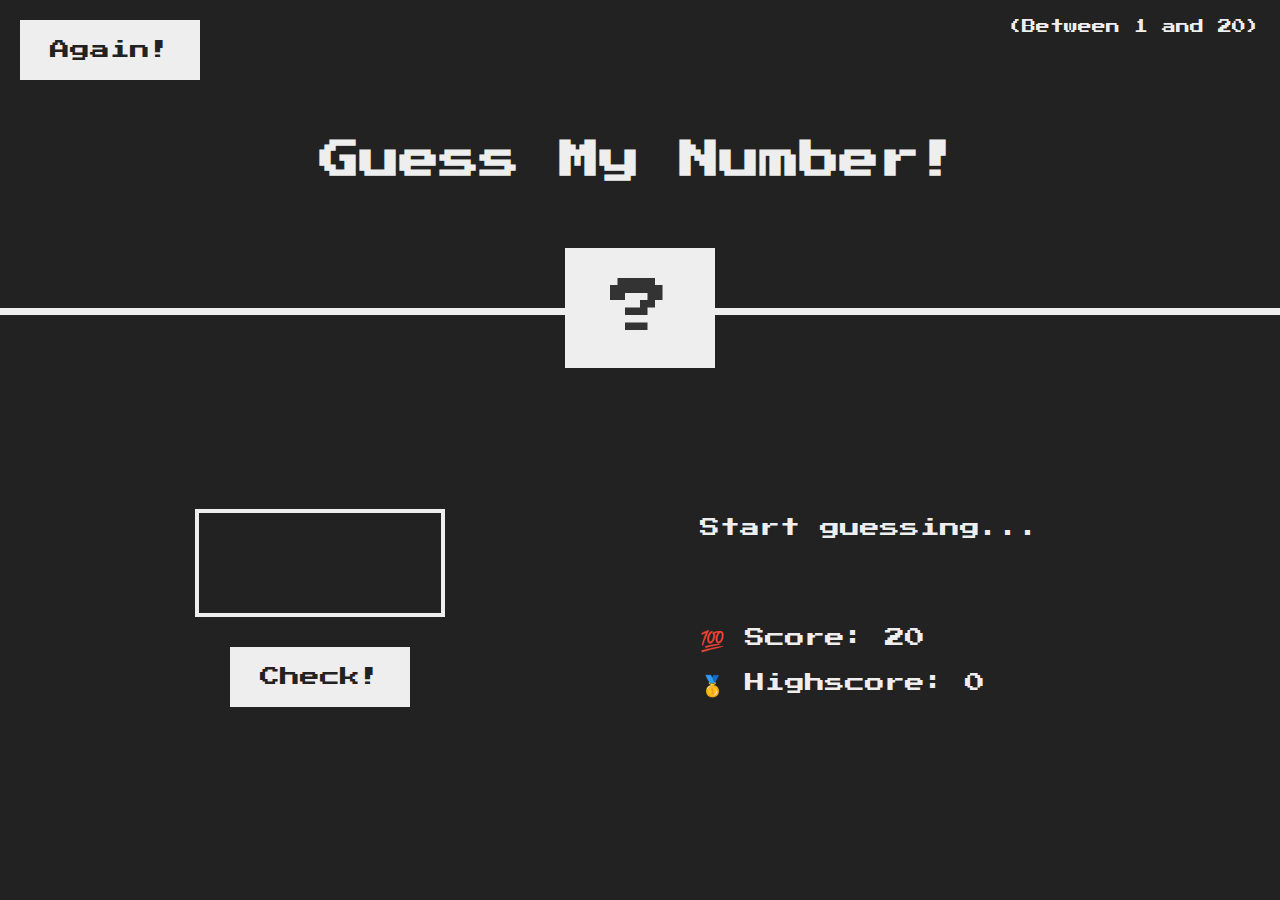
<file: index-guess.html>
<!DOCTYPE html>
<html lang="en">
  <head>
    <meta charset="UTF-8" />
    <meta name="viewport" content="width=device-width, initial-scale=1.0" />
    <meta http-equiv="X-UA-Compatible" content="ie=edge" />
    <link rel="stylesheet" href="style-guess.css" />
    <title>Guess My Number!</title>
  </head>
  <body>
    <header>
      <h1>Guess My Number!</h1>
      <p class="between">(Between 1 and 20)</p>
      <button class="btn again">Again!</button>
      <div class="number">?</div>
    </header>
    <main>
      <section class="left">
        <input type="number" class="guess" />
        <button class="btn check">Check!</button>
      </section>
      <section class="right">
        <p class="message">Start guessing...</p>
        <p class="label-score">💯 Score: <span class="score">20</span></p>
        <p class="label-highscore">
          🥇 Highscore: <span class="highscore">0</span>
        </p>
      </section>
    </main>
    <script src="script-guess.js"></script>
  </body>
</html>
</file>
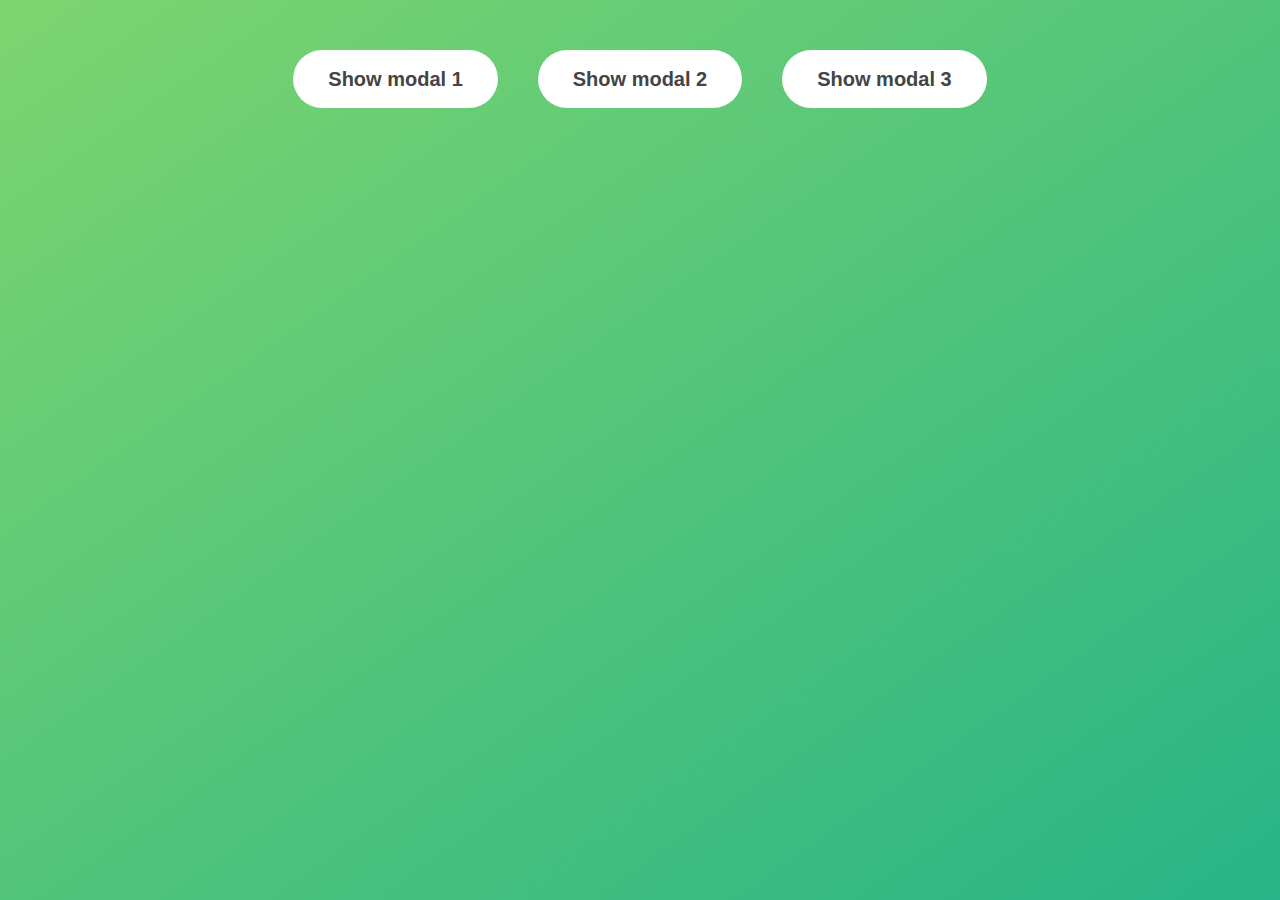
<file: index-modal.html>
<!DOCTYPE html>
<html lang="en">
  <head>
    <meta charset="UTF-8" />
    <meta name="viewport" content="width=device-width, initial-scale=1.0" />
    <meta http-equiv="X-UA-Compatible" content="ie=edge" />
    <link rel="stylesheet" href="style-modal.css" />
    <title>Modal window</title>
  </head>
  <body>
    <button class="show-modal">Show modal 1</button>
    <button class="show-modal">Show modal 2</button>
    <button class="show-modal">Show modal 3</button>

    <div class="modal hidden">
      <button class="close-modal">&times;</button>
      <h1>I'm a modal window 😍</h1>
      <p>
        Lorem ipsum dolor sit amet, consectetur adipisicing elit, sed do eiusmod
        tempor incididunt ut labore et dolore magna aliqua. Ut enim ad minim
        veniam, quis nostrud exercitation ullamco laboris nisi ut aliquip ex ea
        commodo consequat. Duis aute irure dolor in reprehenderit in voluptate
        velit esse cillum dolore eu fugiat nulla pariatur. Excepteur sint
        occaecat cupidatat non proident, sunt in culpa qui officia deserunt
        mollit anim id est laborum.
      </p>
    </div>
    <div class="overlay hidden"></div>

    <script src="script-modal.js"></script>
  </body>
</html>
</file>
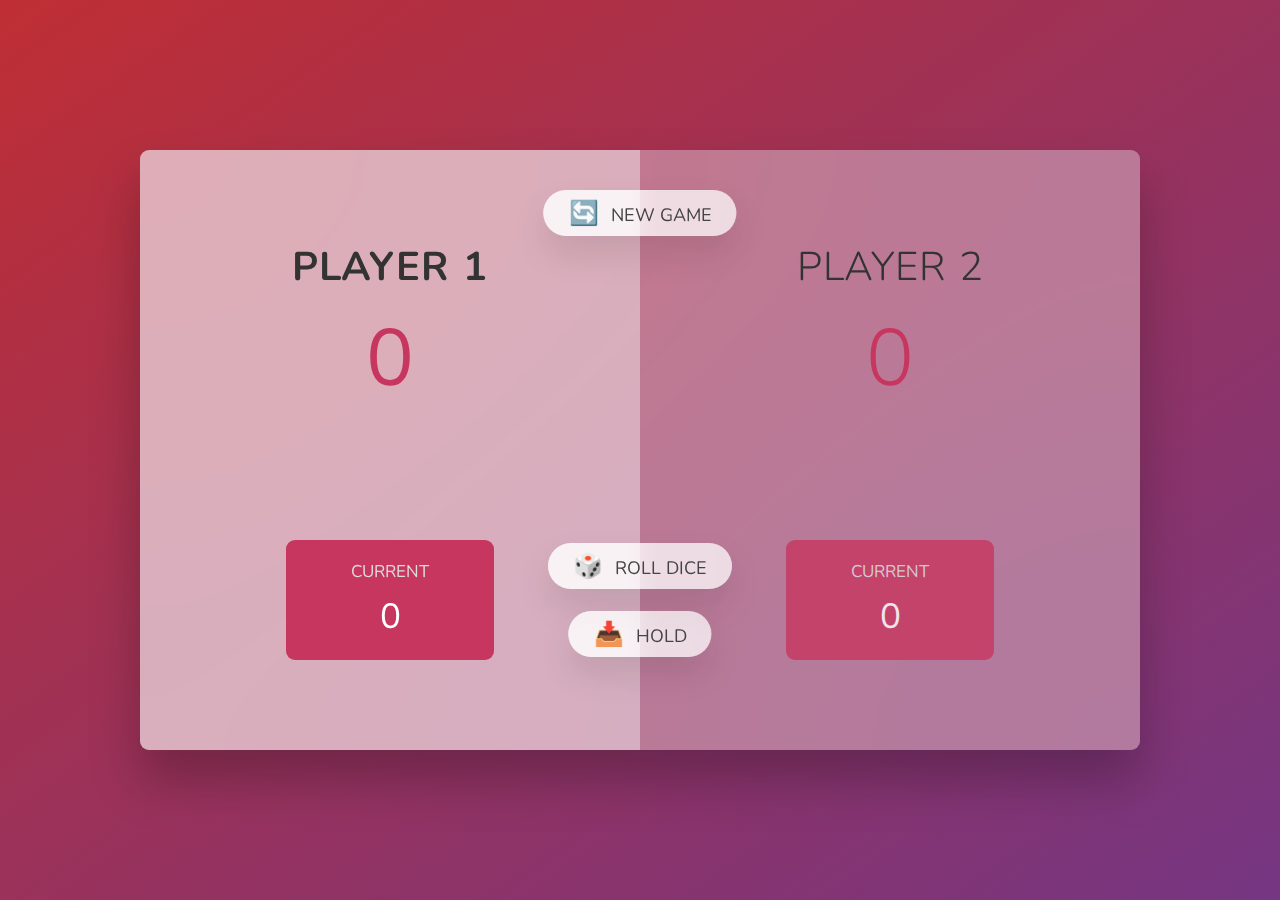
<file: index-rollfun.html>
<!DOCTYPE html>
<html lang="en">
  <head>
    <meta charset="UTF-8" />
    <meta name="viewport" content="width=device-width, initial-scale=1.0" />
    <meta http-equiv="X-UA-Compatible" content="ie=edge" />
    <link rel="stylesheet" href="style-rollfun.css" />
    <title>Rolling Fun</title>
  </head>
  <body>
    <main>
      <section class="player player--0 player--active">
        <h2 class="name" id="name--0">Player 1</h2>
        <p class="score" id="score--0">43</p>
        <div class="current">
          <p class="current-label">Current</p>
          <p class="current-score" id="current--0">0</p>
        </div>
      </section>
      <section class="player player--1">
        <h2 class="name" id="name--1">Player 2</h2>
        <p class="score" id="score--1">24</p>
        <div class="current">
          <p class="current-label">Current</p>
          <p class="current-score" id="current--1">0</p>
        </div>
      </section>

      <img src="assets/dice-5.png" alt="Playing dice" class="dice" />
      <button class="btn btn--new">🔄 New game</button>
      <button class="btn btn--roll">🎲 Roll dice</button>
      <button class="btn btn--hold">📥 Hold</button>
    </main>
    <script src="script-rollfun.js"></script>
  </body>
</html>
</file>
<file: style-guess.css>
@import url('https://fonts.googleapis.com/css?family=Press+Start+2P&display=swap');

* {
  margin: 0;
  padding: 0;
  box-sizing: inherit;
}

html {
  font-size: 62.5%;
  box-sizing: border-box;
}

body {
  font-family: 'Press Start 2P', sans-serif;
  color: #eee;
  background-color: #222;
  /* background-color: #60b347; */
}

/* LAYOUT */
header {
  position: relative;
  height: 35vh;
  border-bottom: 7px solid #eee;
}

main {
  height: 65vh;
  color: #eee;
  display: flex;
  align-items: center;
  justify-content: space-around;
}

.left {
  width: 52rem;
  display: flex;
  flex-direction: column;
  align-items: center;
}

.right {
  width: 52rem;
  font-size: 2rem;
}

/* ELEMENTS STYLE */
h1 {
  font-size: 4rem;
  text-align: center;
  position: absolute;
  width: 100%;
  top: 52%;
  left: 50%;
  transform: translate(-50%, -50%);
}

.number {
  background: #eee;
  color: #333;
  font-size: 6rem;
  width: 15rem;
  padding: 3rem 0rem;
  text-align: center;
  position: absolute;
  bottom: 0;
  left: 50%;
  transform: translate(-50%, 50%);
}

.between {
  font-size: 1.4rem;
  position: absolute;
  top: 2rem;
  right: 2rem;
}

.again {
  position: absolute;
  top: 2rem;
  left: 2rem;
}

.guess {
  background: none;
  border: 4px solid #eee;
  font-family: inherit;
  color: inherit;
  font-size: 5rem;
  padding: 2.5rem;
  width: 25rem;
  text-align: center;
  display: block;
  margin-bottom: 3rem;
}

.btn {
  border: none;
  background-color: #eee;
  color: #222;
  font-size: 2rem;
  font-family: inherit;
  padding: 2rem 3rem;
  cursor: pointer;
}

.btn:hover {
  background-color: #ccc;
}

.message {
  margin-bottom: 8rem;
  height: 3rem;
}

.label-score {
  margin-bottom: 2rem;
}
</file>
<file: style-modal.css>
* {
  margin: 0;
  padding: 0;
  box-sizing: inherit;
}

html {
  font-size: 62.5%;
  box-sizing: border-box;
}

body {
  font-family: sans-serif;
  color: #333;
  line-height: 1.5;
  height: 100vh;
  position: relative;
  display: flex;
  align-items: flex-start;
  justify-content: center;
  background: linear-gradient(to top left, #28b487, #7dd56f);
}

.show-modal {
  font-size: 2rem;
  font-weight: 600;
  padding: 1.75rem 3.5rem;
  margin: 5rem 2rem;
  border: none;
  background-color: #fff;
  color: #444;
  border-radius: 10rem;
  cursor: pointer;
}

.close-modal {
  position: absolute;
  top: 1.2rem;
  right: 2rem;
  font-size: 5rem;
  color: #333;
  cursor: pointer;
  border: none;
  background: none;
}

h1 {
  font-size: 2.5rem;
  margin-bottom: 2rem;
}

p {
  font-size: 1.8rem;
}

/* -------------------------- */
/* CLASSES TO MAKE MODAL WORK */
.hidden {
  display: none;
}

.modal {
  position: absolute;
  top: 50%;
  left: 50%;
  transform: translate(-50%, -50%);
  width: 70%;

  background-color: white;
  padding: 6rem;
  border-radius: 5px;
  box-shadow: 0 3rem 5rem rgba(0, 0, 0, 0.3);
  z-index: 10;
}

.overlay {
  position: absolute;
  top: 0;
  left: 0;
  width: 100%;
  height: 100%;
  background-color: rgba(0, 0, 0, 0.6);
  backdrop-filter: blur(3px);
  z-index: 5;
}
</file>
<file: style-rollfun.css>
@import url("https://fonts.googleapis.com/css2?family=Nunito&display=swap");

* {
  margin: 0;
  padding: 0;
  box-sizing: inherit;
}

html {
  font-size: 62.5%;
  box-sizing: border-box;
}

body {
  font-family: "Nunito", sans-serif;
  font-weight: 400;
  height: 100vh;
  color: #333;
  background-image: linear-gradient(to top left, #753682 0%, #bf2e34 100%);
  display: flex;
  align-items: center;
  justify-content: center;
}

/* LAYOUT */
main {
  position: relative;
  width: 100rem;
  height: 60rem;
  background-color: rgba(255, 255, 255, 0.35);
  backdrop-filter: blur(200px);
  filter: blur();
  box-shadow: 0 3rem 5rem rgba(0, 0, 0, 0.25);
  border-radius: 9px;
  overflow: hidden;
  display: flex;
}

.player {
  flex: 50%;
  padding: 9rem;
  display: flex;
  flex-direction: column;
  align-items: center;
  transition: all 0.75s;
}

/* ELEMENTS */
.name {
  position: relative;
  font-size: 4rem;
  text-transform: uppercase;
  letter-spacing: 1px;
  word-spacing: 2px;
  font-weight: 300;
  margin-bottom: 1rem;
}

.score {
  font-size: 8rem;
  font-weight: 300;
  color: #c7365f;
  margin-bottom: auto;
}

.player--active {
  background-color: rgba(255, 255, 255, 0.4);
}
.player--active .name {
  font-weight: 700;
}
.player--active .score {
  font-weight: 400;
}

.player--active .current {
  opacity: 1;
}

.current {
  background-color: #c7365f;
  opacity: 0.8;
  border-radius: 9px;
  color: #fff;
  width: 65%;
  padding: 2rem;
  text-align: center;
  transition: all 0.75s;
}

.current-label {
  text-transform: uppercase;
  margin-bottom: 1rem;
  font-size: 1.7rem;
  color: #ddd;
}

.current-score {
  font-size: 3.5rem;
}

/* ABSOLUTE POSITIONED ELEMENTS */
.btn {
  position: absolute;
  left: 50%;
  transform: translateX(-50%);
  color: #444;
  background: none;
  border: none;
  font-family: inherit;
  font-size: 1.8rem;
  text-transform: uppercase;
  cursor: pointer;
  font-weight: 400;
  transition: all 0.2s;

  background-color: white;
  background-color: rgba(255, 255, 255, 0.6);
  backdrop-filter: blur(10px);

  padding: 0.7rem 2.5rem;
  border-radius: 50rem;
  box-shadow: 0 1.75rem 3.5rem rgba(0, 0, 0, 0.1);
}

.btn::first-letter {
  font-size: 2.4rem;
  display: inline-block;
  margin-right: 0.7rem;
}

.btn--new {
  top: 4rem;
}
.btn--roll {
  top: 39.3rem;
}
.btn--hold {
  top: 46.1rem;
}

.btn:active {
  transform: translate(-50%, 3px);
  box-shadow: 0 1rem 2rem rgba(0, 0, 0, 0.15);
}

.btn:focus {
  outline: none;
}

.dice {
  position: absolute;
  left: 50%;
  top: 16.5rem;
  transform: translateX(-50%);
  height: 10rem;
  box-shadow: 0 2rem 5rem rgba(0, 0, 0, 0.2);
}

.player--winner {
  background-color: #2f2f2f;
}

.player--winner .name {
  font-weight: 700;
  color: #c7365f;
}

.hidden {
  display: none;
}
</file>
